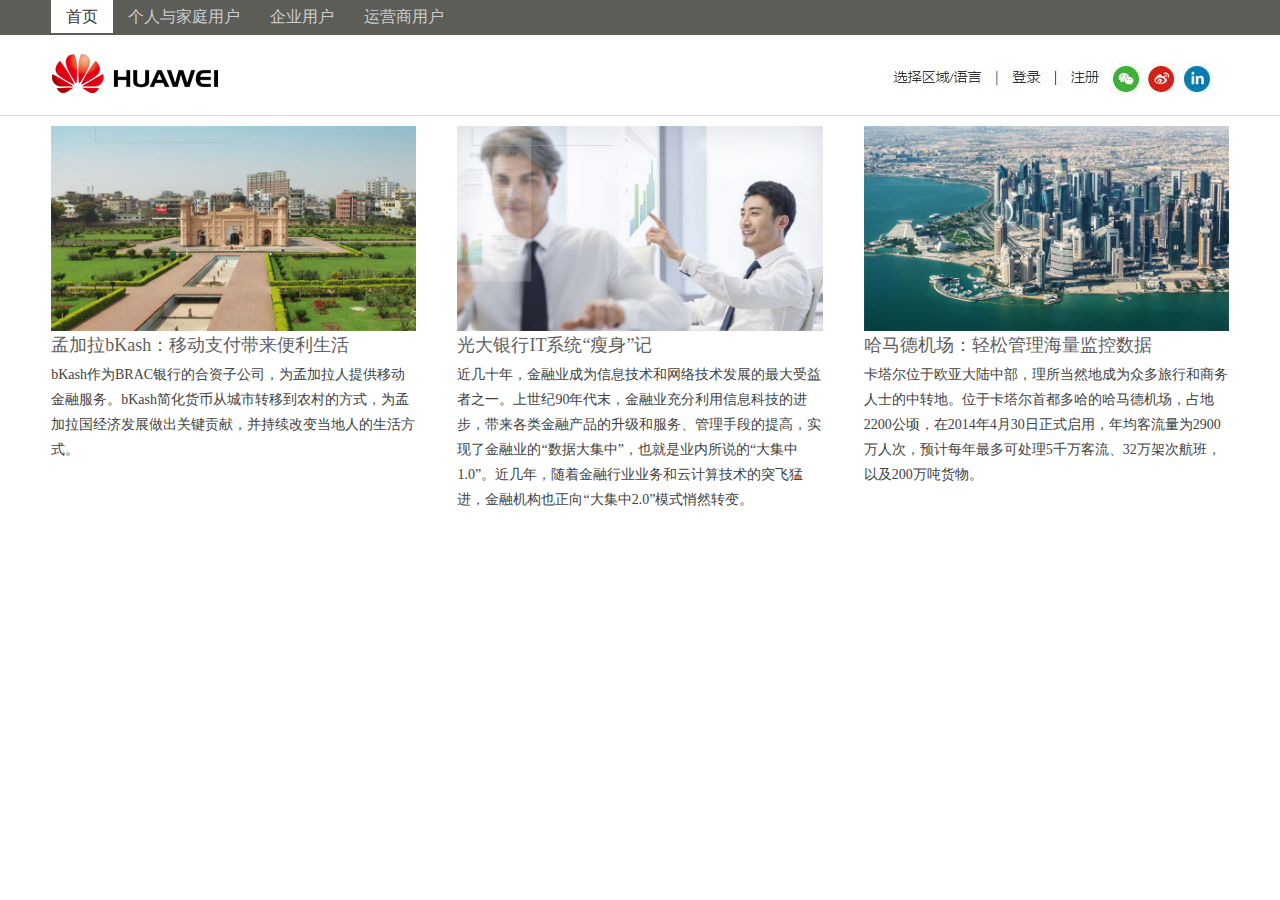
<file: 作业1：华为首页-响应式/index.html>
<!DOCTYPE html>
<html lang="en">
  <head>
    <meta charset="UTF-8" />
    <meta http-equiv="X-UA-Compatible" content="IE=edge" />
    <meta name="viewport" content="width=device-width, initial-scale=1.0" />
    <title>华为首页-响应式</title>
    <link rel="stylesheet" href="./css/index.css" />
    <!-- 响应式 96.1rem 以上 -->
    <link
      rel="stylesheet"
      href="./css/index-961.css"
      media="screen and (min-width:961px) "
    />
    <!-- 响应式 72.1rem 到 96rem -->
    <link
      rel="stylesheet"
      href="./css/index-721-960.css"
      media="screen and (min-width:721px) and (max-width:960px)"
    />
    <!-- 响应式 72rem 以下 -->
    <link
      rel="stylesheet"
      href="./css/index-720.css"
      media="screen and (max-width:720px)"
    />
  </head>
  <body>
    <!-- 头部961以上部分 -->
    <!-- 头部 -->
    <header class="header-961">
      <div>
        <ul>
          <li>
            <a href="##" class="active">首页</a>
          </li>
          <li>
            <a href="##">个人与家庭用户</a>
          </li>
          <li>
            <a href="##">企业用户</a>
          </li>
          <li>
            <a href="##">运营商用户</a>
          </li>
        </ul>
      </div>
    </header>
    <!-- logo部分 -->
    <div class="logo">
      <div class="logoin">
        <div class="logo-left">
          <a href="##">
            <img src="./img/logo.png" alt="" />
          </a>
        </div>
        <div class="logo-right">
          <a href="##">
            <img src="./img/top-lan.jpg" alt="" />
          </a>
        </div>
      </div>
    </div>

    <!-- 头部720以下部分和721到960部分 -->
    <!-- 头部 -->
    <header class="header-960">
      <div class="left">
        <a href="##">
          <img src="./img/logo.png" alt="" />
        </a>
      </div>
      <div class="right">
        <a href="##"> </a>
        <a href="##"> </a>
      </div>
    </header>

    <!-- 主要内容区域 -->
    <main>
      <ul>
        <li>
          <img src="img/huawei01.jpg" />
          <a href="##">孟加拉bKash：移动支付带来便利生活</a>
          <p>
            bKash作为BRAC银行的合资子公司，为孟加拉人提供移动金融服务。bKash简化货币从城市转移到农村的方式，为孟加拉国经济发展做出关键贡献，并持续改变当地人的生活方式。
          </p>
        </li>
        <li>
          <img src="img/huawei02.jpg" />
          <a href="##">光大银行IT系统“瘦身”记</a>
          <p>
            近几十年，金融业成为信息技术和网络技术发展的最大受益者之一。上世纪90年代末，金融业充分利用信息科技的进步，带来各类金融产品的升级和服务、管理手段的提高，实现了金融业的“数据大集中”，也就是业内所说的“大集中1.0”。近几年，随着金融行业业务和云计算技术的突飞猛进，金融机构也正向“大集中2.0”模式悄然转变。
          </p>
        </li>
        <li>
          <img src="img/huawei03.jpg" />
          <a href="##">哈马德机场：轻松管理海量监控数据</a>
          <p>
            卡塔尔位于欧亚大陆中部，理所当然地成为众多旅行和商务人士的中转地。位于卡塔尔首都多哈的哈马德机场，占地2200公顷，在2014年4月30日正式启用，年均客流量为2900万人次，预计每年最多可处理5千万客流、32万架次航班，以及200万吨货物。
          </p>
        </li>
      </ul>
    </main>
  </body>
</html>
</file>
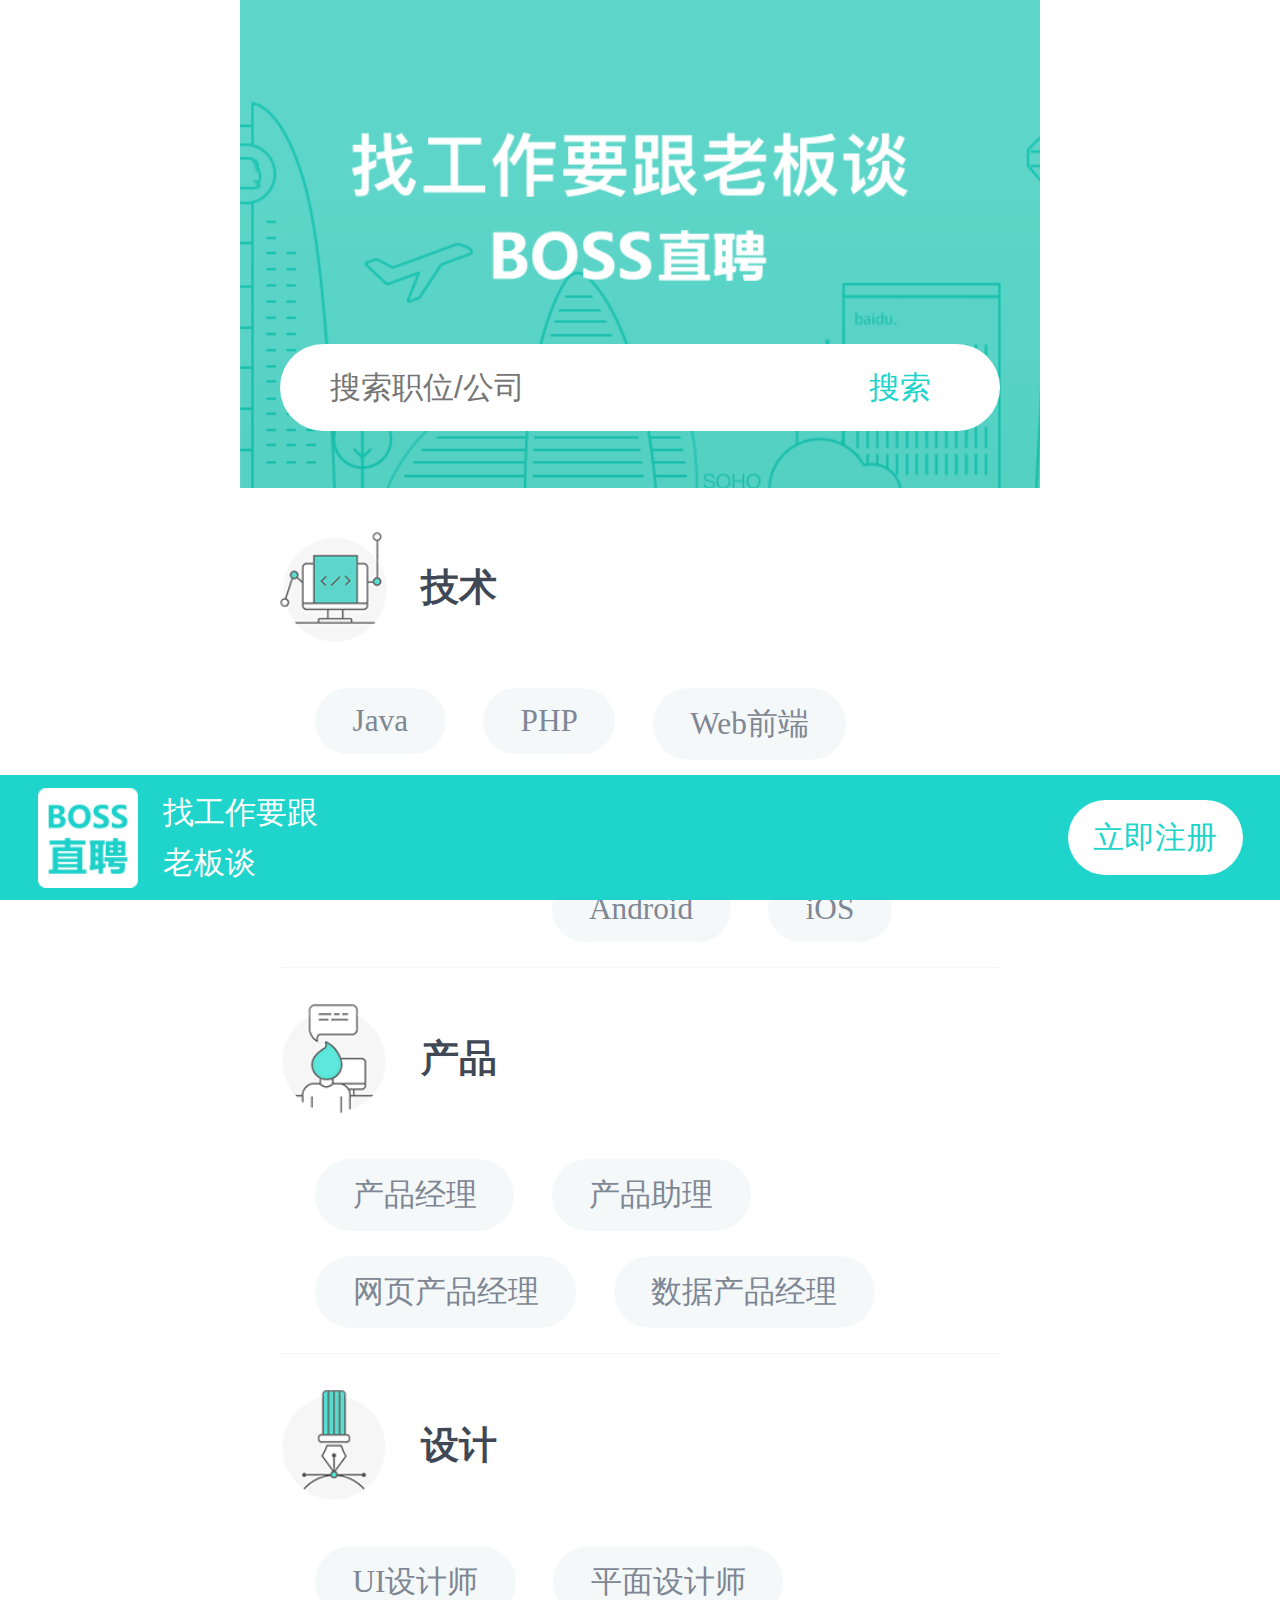
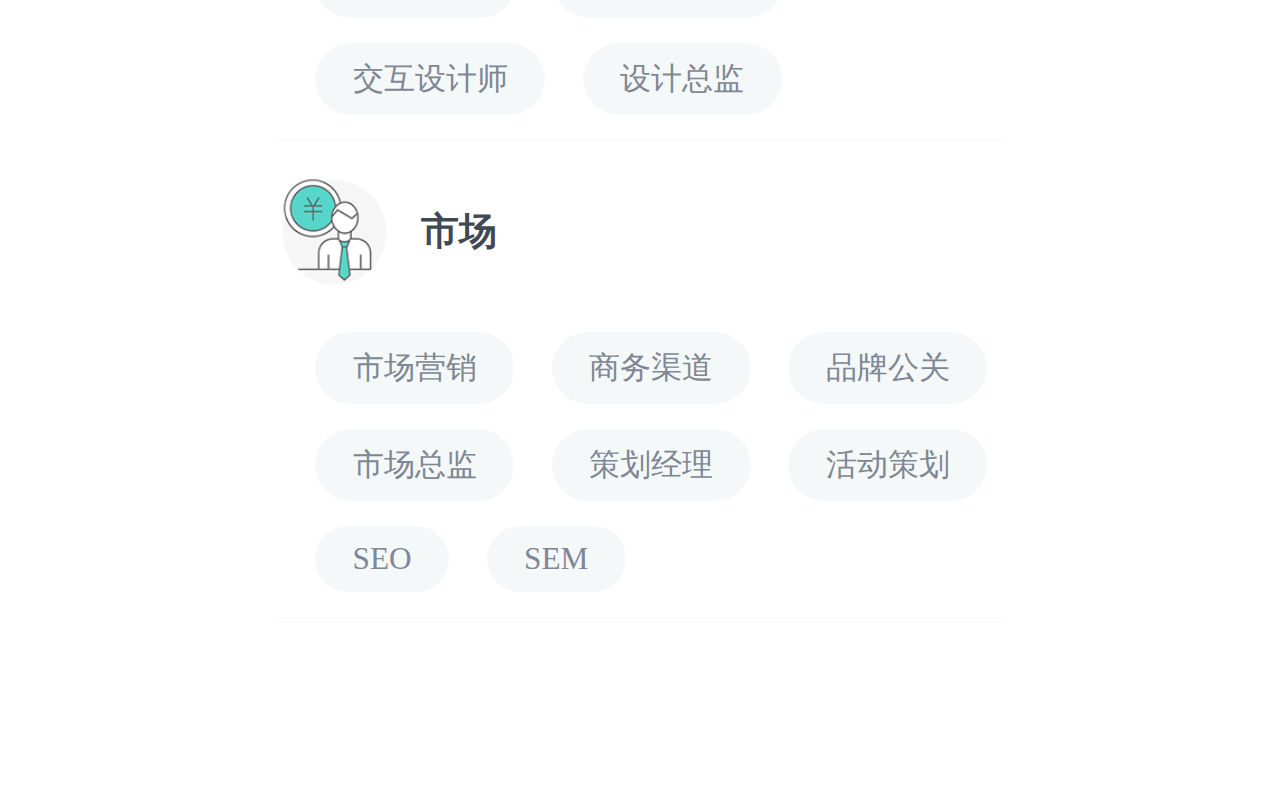
<file: 作业2：boss直聘移动首页-自适应/index.html>
<!DOCTYPE html>
<html lang="en">
  <head>
    <meta charset="UTF-8" />
    <meta http-equiv="X-UA-Compatible" content="IE=edge" />
    <meta name="viewport" content="width=device-width, initial-scale=1.0" />
    <title>boss直聘移动首页-自适应</title>
    <link rel="stylesheet" href="./css/index.css" />
  </head>
  <body>
    <!-- 头部 -->
    <header>
      <a href="##"></a>
      <p>
        <input type="search" placeholder="搜索职位/公司" />
        <a href="##">搜索</a>
      </p>
    </header>

    <!-- 主要内容部分 -->
    <main>
      <div class="main-title">
        <img src="./images/technology.png" />
        <span>技术</span>
      </div>
      <ul>
        <li>
          <a href="##">Java</a>
        </li>
        <li>
          <a href="##">PHP</a>
        </li>
        <li>
          <a href="##">Web前端</a>
        </li>
        <li>
          <a href="##">数据挖掘</a>
        </li>
        <li>
          <a href="##">C++</a>
        </li>
        <li>
          <a href="##">Python</a>
        </li>
        <li>
          <a href="##">Android</a>
        </li>
        <li>
          <a href="##">iOS</a>
        </li>
      </ul>

      <div class="main-title">
        <img src="./images/product.png" />
        <span>产品</span>
      </div>
      <ul>
        <li>
          <a href="##">产品经理</a>
        </li>
        <li>
          <a href="##">产品助理</a>
        </li>
        <li>
          <a href="##">网页产品经理</a>
        </li>
        <li>
          <a href="##">数据产品经理</a>
        </li>
      </ul>

      <div class="main-title">
        <img src="./images/designer.png" />
        <span>设计</span>
      </div>
      <ul>
        <li>
          <a href="##">UI设计师</a>
        </li>
        <li>
          <a href="##">平面设计师</a>
        </li>
        <li>
          <a href="##">交互设计师</a>
        </li>
        <li>
          <a href="##">设计总监</a>
        </li>
      </ul>

      <div class="main-title">
        <img src="./images/market.png" />
        <span>市场</span>
      </div>
      <ul>
        <li>
          <a href="##">市场营销</a>
        </li>
        <li>
          <a href="##">商务渠道</a>
        </li>
        <li>
          <a href="##">品牌公关</a>
        </li>
        <li>
          <a href="##">市场总监</a>
        </li>
        <li>
          <a href="##">策划经理</a>
        </li>
        <li>
          <a href="##">活动策划</a>
        </li>
        <li>
          <a href="##">SEO</a>
        </li>
        <li>
          <a href="##">SEM</a>
        </li>
      </ul>
    </main>

    <!-- 底部 -->
    <footer>
      <a href="##">
        <img src="./images/logo-x.png" />
      </a>
      <a href="##">找工作要跟老板谈</a>
      <a href="##">立即注册</a>
    </footer>

    <script src="./js/index.js"></script>
  </body>
</html>
</file>
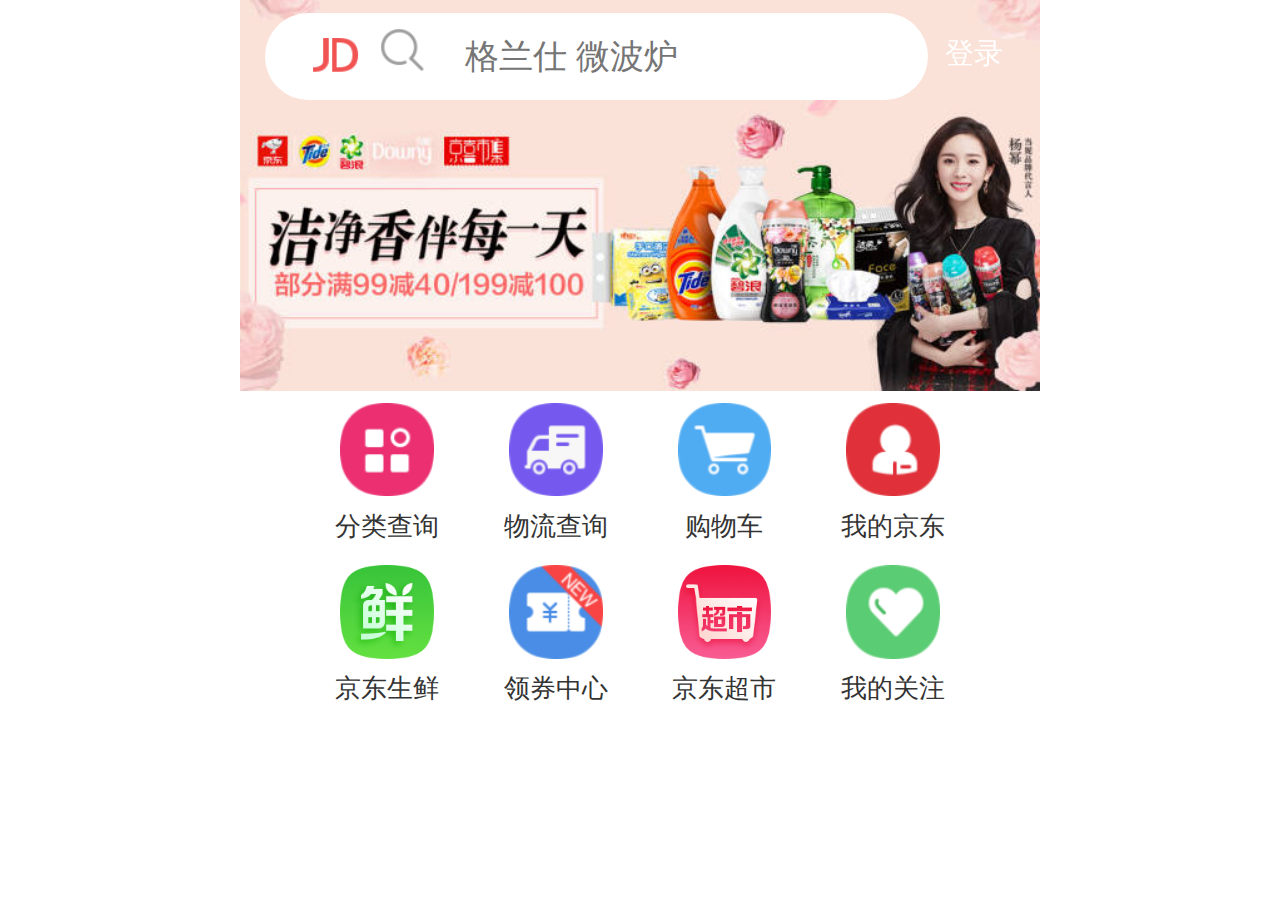
<file: 作业3：jd移动首页-自适应/index.html>
<!DOCTYPE html>
<html lang="en">
  <head>
    <meta charset="UTF-8" />
    <meta http-equiv="X-UA-Compatible" content="IE=edge" />
    <meta name="viewport" content="width=device-width, initial-scale=1.0" />
    <title>jd移动首页-自适应</title>
    <link rel="stylesheet" href="./css/index.css" />
  </head>
  <body>
    <!-- 头部 -->
    <header>
      <div>
        <a href="##"> </a>
        <a href="##"></a>
        <input type="search" placeholder="格兰仕 微波炉" />
      </div>
      <a href="##">登录</a>
    </header>

    <!-- banner部分 -->
    <div class="banner">
      <img src="./images/pic.jpg" alt="" />
    </div>

    <!-- 主要内容部分 -->
    <main>
      <ul>
        <li>
          <a href="##">
            <img src="./images/nav0.png" />
            <p>分类查询</p>
          </a>
        </li>

        <li>
          <a href="##">
            <img src="./images/nav1.png" />
            <p>物流查询</p>
          </a>
        </li>
        <li>
          <a href="##">
            <img src="./images/nav2.png" />
            <p>购物车</p>
          </a>
        </li>
        <li>
          <a href="##">
            <img src="./images/nav3.png" />
            <p>我的京东</p>
          </a>
        </li>
        <li>
          <a href="##">
            <img src="./images/nav4.png" />
            <p>京东生鲜</p>
          </a>
        </li>
        <li>
          <a href="##">
            <img src="./images/nav5.png" />
            <p>领券中心</p>
          </a>
        </li>
        <li>
          <a href="##">
            <img src="./images/nav6.png" />
            <p>京东超市</p>
          </a>
        </li>
        <li>
          <a href="##">
            <img src="./images/nav7.png" />
            <p>我的关注</p>
          </a>
        </li>
      </ul>
    </main>

    <script src="./js/index.js"></script>
  </body>
</html>
</file>
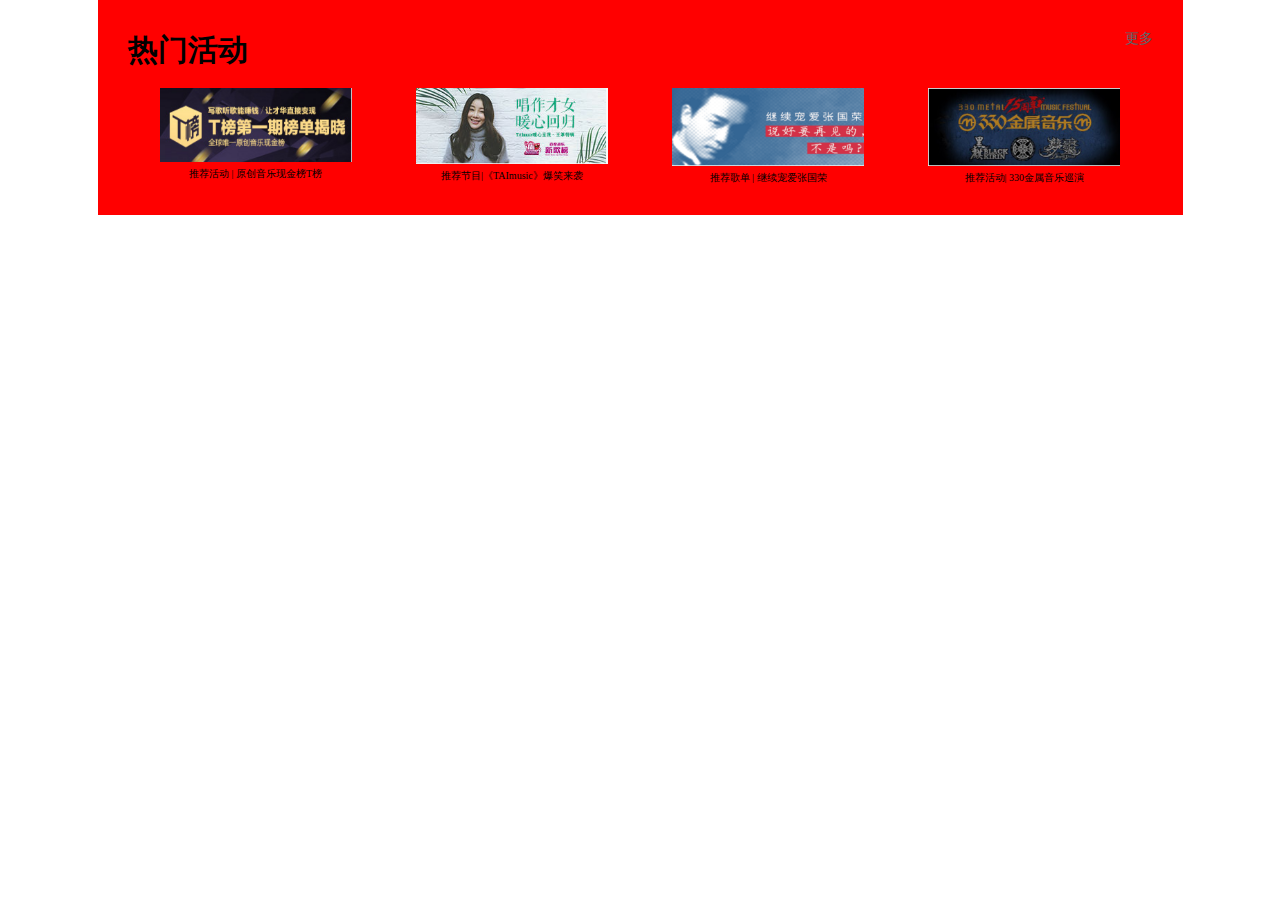
<file: 作业4：响应式热门活动-响应式/index.html>
<!DOCTYPE html>
<html lang="en">
  <head>
    <meta charset="UTF-8" />
    <meta http-equiv="X-UA-Compatible" content="IE=edge" />
    <meta name="viewport" content="width=device-width, initial-scale=1.0" />
    <title>响应式热门活动-响应式</title>
    <!-- 媒体查询 1024以上 -->
    <link rel="stylesheet" href="./css/index.css" />
    <!-- 媒体查询 640到1023 -->
    <link
      rel="stylesheet"
      href="./css/index-640-1023.css"
      media="screen and (min-width:640px) and (max-width:1023px)"
    />
    <!-- 媒体查询 639以下 -->
    <link
      rel="stylesheet"
      href="./css/index-639.css"
      media="screen and (max-width:639px)"
    />
  </head>
  <body>
    <div class="box">
      <div class="box-header">
        <h2>热门活动</h2>
        <a href="##">更多</a>
      </div>
      <ul>
        <li>
          <img src="./image/img1.png" />
          <p>推荐活动 | 原创音乐现金榜T榜</p>
        </li>
        <li>
          <img src="./image/img2.png" />
          <p>推荐节目|《TAImusic》爆笑来袭</p>
        </li>
        <li>
          <img src="./image/img3.png" />
          <p>推荐歌单 | 继续宠爱张国荣</p>
        </li>
        <li>
          <img src="./image/img4.png" />
          <p>推荐活动| 330金属音乐巡演</p>
        </li>
      </ul>
    </div>
  </body>
</html>
</file>
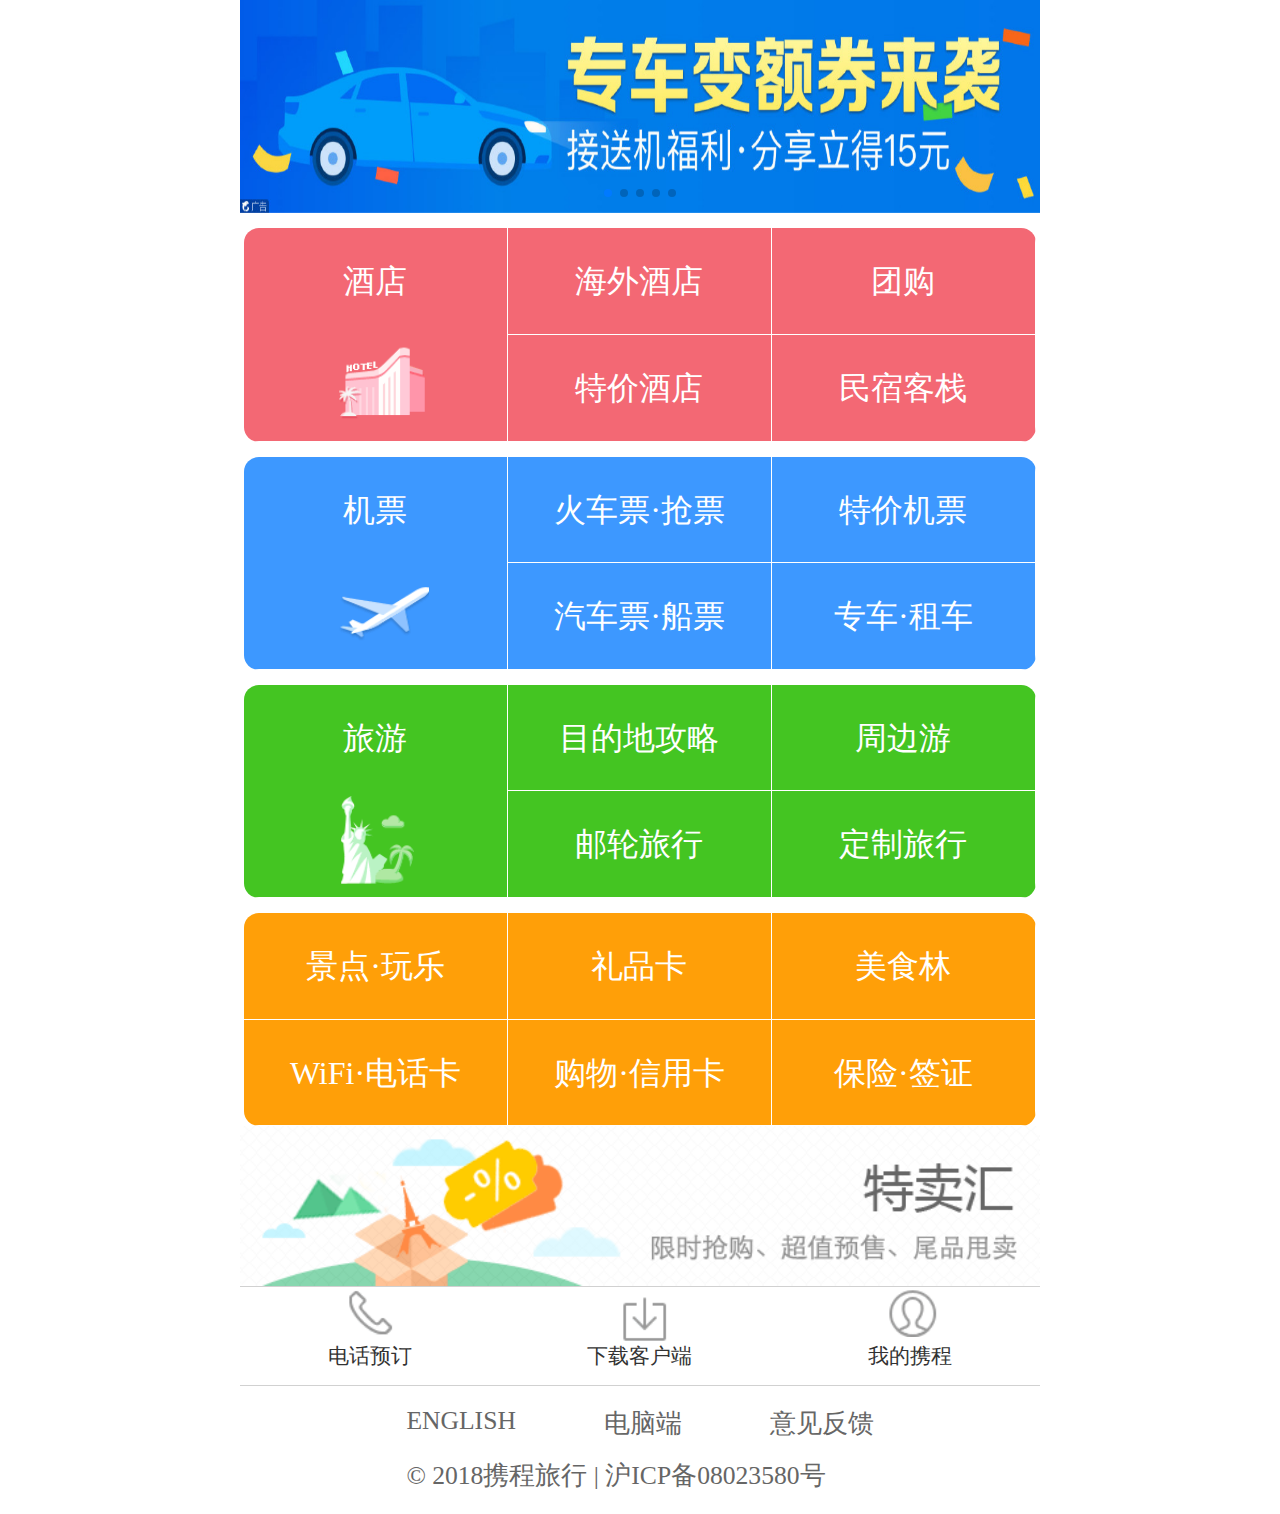
<file: 作业5：携程网-自适应/index.html>
<!DOCTYPE html>
<html lang="en">
  <head>
    <meta charset="UTF-8" />
    <meta http-equiv="X-UA-Compatible" content="IE=edge" />
    <meta
      name="viewport"
      content="width=device-width, initial-scale=1.0, minimum-scale=1.0, maximum-scale=1.0, user-scalable=no"
    />
    <title>携程网-自适应</title>
    <link rel="stylesheet" href="./css/swiper-bundle.min.css" />
    <link rel="stylesheet" href="./css/index.css" />
  </head>

  <body>
    <!-- 轮播图部分 -->
    <div class="swiper">
      <div class="swiper-wrapper">
        <div class="swiper-slide">
          <a href="#"><img src="./images/1.jpg" alt="" /></a>
        </div>
        <div class="swiper-slide">
          <a href="#"><img src="./images/2.jpg" alt="" /></a>
        </div>
        <div class="swiper-slide">
          <a href="#"><img src="./images/3.jpg" alt="" /></a>
        </div>
        <div class="swiper-slide">
          <a href="#"><img src="./images/4.jpg" alt="" /></a>
        </div>
        <div class="swiper-slide">
          <a href="#"><img src="./images/5.jpg" alt="" /></a>
        </div>
      </div>
      <!-- 如果需要分页器 -->
      <div class="swiper-pagination"></div>
    </div>

    <!-- 主要内容部分 -->
    <main>
      <ul>
        <li><a href="#">酒店</a><span></span></li>
        <li><a href="#">海外酒店</a></li>
        <li><a href="#">团购</a></li>
        <li><a href="#">特价酒店</a></li>
        <li><a href="#">民宿客栈</a></li>
      </ul>
      <ul>
        <li><a href="#">机票</a><span></span></li>
        <li><a href="#">火车票·抢票</a></li>
        <li><a href="#">特价机票</a></li>
        <li><a href="#">汽车票·船票</a></li>
        <li><a href="#">专车·租车</a></li>
      </ul>
      <ul>
        <li><a href="#">旅游</a><span></span></li>
        <li><a href="#">目的地攻略</a></li>
        <li><a href="#">周边游</a></li>
        <li><a href="#">邮轮旅行</a></li>
        <li><a href="#">定制旅行</a></li>
      </ul>
      <ul>
        <li><a href="#">景点·玩乐</a><span></span></li>
        <li><a href="#">礼品卡</a></li>
        <li><a href="#">美食林</a></li>
        <li><a href="#">WiFi·电话卡</a></li>
        <li><a href="#">购物·信用卡</a></li>
        <li><a href="#">保险·签证</a></li>
      </ul>
    </main>

    <!-- 图片部分 -->
    <div class="pic">
      <a href="##">
        <img src="images/pic_sale.png" />
      </a>
    </div>

    <!-- 电话部分 -->
    <div class="tel">
      <ul>
        <li>
          <a href="##">
            <span></span>
            <span>电话预订</span>
          </a>
        </li>
        <li>
          <a href="##">
            <span></span>
            <span>下载客户端</span>
          </a>
        </li>
        <li>
          <a href="##">
            <span></span>
            <span>我的携程</span>
          </a>
        </li>
      </ul>
    </div>

    <!-- 底部 -->
    <footer>
      <ul>
        <li>
          <a href="##">ENGLISH</a>
        </li>
        <li>
          <a href="##">电脑端</a>
        </li>
        <li>
          <a href="##">意见反馈</a>
        </li>
      </ul>
      <p>&copy; 2018携程旅行 | 沪ICP备08023580号</p>
    </footer>

    <script src="./js/swiper-bundle.min.js"></script>
    <script src="./js/index.js"></script>
  </body>
</html>
</file>
<file: 作业1：华为首页-响应式/css/index.css>
/* 版心 92% */
* {
  padding: 0;
  margin: 0;
}
html {
  font-size: 10px;
}
body {
  min-width: 330px;
}
a {
  text-decoration: none;
}
li {
  list-style-type: none;
}
/*  头部961以上部分 */
/* 头部 */
.header-961 {
  width: 100%;
  height: 3.5rem;
  background-color: #5d5d58;
}
.header-961 div {
  width: 92%;
  height: 100%;
  margin: 0 auto;
}
.header-961 div ul {
  width: auto;
  height: 100%;
}
.header-961 div ul li {
  width: auto;
  height: 100%;
  float: left;
}
.header-961 div ul li:hover {
  background-color: #333333;
}
.header-961 div ul li a {
  padding: 0.85rem 1.5rem;
  font-size: 1.6rem;
  color: #cccccc;
  line-height: 3.2rem;
}
.active {
  background-color: #ffffff !important;
  color: #333333 !important;
}
/* logo部分 */
.logo {
  width: 100%;
  height: 8rem;
  border-bottom: 1px solid #dddddd;
}
.logo .logoin {
  width: 92%;
  height: 100%;
  margin: 0 auto;
}
.logo .logoin .logo-left,
.logo .logoin .logo-right {
  width: auto;
  height: 100%;
  display: flex;
  align-items: center;
}
.logo .logoin .logo-left {
  float: left;
}
.logo .logoin .logo-right {
  float: right;
}
/*  头部720以下部分和721到960部分 */
.header-960 {
  width: 100%;
  height: 6rem;
  border: 1px solid #dddddd;
  box-sizing: border-box;
  padding: 0rem 2rem;
}
.header-960 .left {
  width: auto;
  height: 6rem;
  float: left;
  display: flex;
  align-items: center;
}
.header-960 .right {
  width: auto;
  height: 6rem;
  float: right;
  display: flex;
  align-items: center;
}
.header-960 .right a {
  width: 6rem;
  height: 100%;
}
.header-960 .right a:nth-of-type(1) {
  background: url("../img/search.png") no-repeat center center;
  background-size: 2.8rem;
}
.header-960 .right a:nth-of-type(2) {
  background: url("../img/menu.png") no-repeat center center;
  background-size: 2.8rem;
}
/* 主要内容区域 */
main {
  width: 92%;
  height: auto;
  margin: 1rem auto;
}
main ul {
  width: 100%;
  height: auto;
  display: flex;
  justify-content: space-between;
}
main ul li {
  width: 31%;
  height: auto;
}
main ul li img {
  width: 100%;
}
main ul li a {
  display: block;
  width: 100%;
  font-size: 1.8rem;
  white-space: nowrap;
  text-overflow: ellipsis;
  overflow: hidden;
  color: #5f5f5f;
}
main ul li a:hover {
  text-decoration: underline;
}
main ul li p {
  margin-top: 0.5rem;
  font-size: 1.4rem;
  color: #424242;
  line-height: 2.5rem;
}
</file>
<file: 作业1：华为首页-响应式/css/index-961.css>
.header-960 {
  display: none;
}
</file>
<file: 作业1：华为首页-响应式/css/index-721-960.css>
.header-961,
.logo {
  display: none;
}
</file>
<file: 作业1：华为首页-响应式/css/index-720.css>
.header-961,
.logo {
  display: none;
}
main ul {
  flex-wrap: wrap;
}
main ul li {
  width: 100%;
  margin-top: 2rem;
}
</file>
<file: 作业2：boss直聘移动首页-自适应/css/index.css>
/* 版心 92% */
* {
  padding: 0;
  margin: 0;
}
html {
  font-size: 10px;
}
body {
  min-width: 250px;
  max-width: 800px;
  margin: 0 auto;
}
a {
  text-decoration: none;
}
li {
  list-style-type: none;
}
/* 头部 */
header {
  width: 64rem;
  height: 39rem;
  background: url("../images/home-bg.png") no-repeat;
  background-size: cover;
  overflow: hidden;
  margin: 0 auto;
}
header > a {
  display: block;
  width: 100%;
  height: 15.5rem;
  text-align: center;
  margin: 10rem 0rem 2rem 0rem;
  background: url("../images/home-search-text.png") no-repeat 5.5rem 0rem;
  background-size: 50rem;
}
header p {
  width: 90%;
  height: 7rem;
  margin: 0 auto;
}
header p input,
header p a {
  float: left;
  height: 100%;
  display: block;
  font-size: 2.5rem;
}
header p input {
  width: 80%;
  border-top-left-radius: 5rem;
  border-bottom-left-radius: 5rem;
  border: none;
  outline: none;
  text-indent: 4rem;
  color: #7e8793;
}
header p a {
  width: 20%;
  border-top-right-radius: 5rem;
  border-bottom-right-radius: 5rem;
  background-color: #ffffff;
  line-height: 7rem;
  text-indent: 1rem;
  color: #1ed4cb;
}
/* 主要内容部分 */
main {
  width: 64rem;
  height: auto;
  box-sizing: border-box;
  padding: 3rem;
  margin: 0 auto;
}
main .main-title {
  width: 100%;
  height: 10rem;
  display: flex;
  align-items: center;
  margin-bottom: 3rem;
}
main .main-title img {
  width: 9rem;
  margin-right: 2.5rem;
}
main .main-title span {
  font-size: 3rem;
  font-weight: 600;
  color: #404855;
}
main ul {
  width: 100%;
  height: auto;
  display: inline-block;
  margin-bottom: 2rem;
  border-bottom: 0.1rem solid #f5f8f9;
}
main ul:last-of-type {
  margin-bottom: 10rem;
}
main ul li {
  width: auto;
  height: auto;
  float: left;
  background-color: #f5f8f9;
  border-radius: 5rem;
  margin-left: 3rem;
  margin-bottom: 2rem;
}
main ul li a {
  display: block;
  padding: 1.2rem 3rem;
  font-size: 2.5rem;
  color: #7e8793;
}
/* 底部 */
footer {
  width: 100%;
  height: 10rem;
  background-color: #1ed4cb;
  position: fixed;
  left: 0rem;
  bottom: 0rem;
  z-index: 1;
  box-sizing: border-box;
  padding: 1rem 3rem;
  margin: 0 auto;
}
footer a {
  display: block;
}
footer a:nth-of-type(1) {
  float: left;
}
footer a:nth-of-type(1) img {
  width: 8rem;
}
footer a:nth-of-type(2) {
  float: left;
  width: 13rem;
  height: auto;
  color: #ffffff;
  font-size: 2.5rem;
  margin-left: 2rem;
  line-height: 4rem;
}
footer a:nth-of-type(3) {
  width: 14rem;
  height: 6rem;
  background-color: #ffffff;
  border-radius: 5rem;
  color: #1ed4cb;
  font-size: 2.5rem;
  text-align: center;
  line-height: 6rem;
  float: right;
  margin-top: 1rem;
}
</file>
<file: 作业3：jd移动首页-自适应/css/index.css>
* {
  padding: 0;
  margin: 0;
}
html {
  font-size: 10px;
}
body {
  min-width: 300px;
  max-width: 800px;
  margin: 0 auto;
}
a {
  text-decoration: none;
}
li {
  list-style-type: none;
}
header {
  width: 60rem;
  height: 7rem;
  position: fixed;
  top: 1rem;
  left: 50%;
  transform: translate(-50%);
  display: flex;
  justify-content: space-between;
}
header div {
  width: 53rem;
  height: 100%;
  background-color: #ffffff;
  border-radius: 4rem;
}
header div a:nth-of-type(1),
header div a:nth-of-type(2) {
  display: block;
  height: 100%;
  width: 4.5rem;
  float: left;
}
header div a:nth-of-type(1) {
  margin: 0 1rem 0 3rem;
  background: url(../images/sprites.png) 0.8rem 2rem;
  background-size: 36rem;
}
header div a:nth-of-type(2) {
  background: url(../images/sprites.png) -10rem -54.5rem;
  background-size: 36rem;
}
header div input {
  width: 30rem;
  height: 100%;
  display: block;
  float: left;
  border: none;
  outline: none;
  font-size: 2.7rem;
  text-indent: 2rem;
}
header a {
  font-size: 2.3rem;
  color: #ffffff;
  text-align: center;
  line-height: 6.5rem;
  margin-right: 1rem;
}
/* banner部分 */
.banner {
  width: 100%;
  height: 31.2rem;
}
.banner img {
  width: 100%;
}
/* 主要内容部分 */
main {
  width: 100%;
  padding: 1rem 5rem;
  box-sizing: border-box;
}
main ul {
  width: 100%;
  height: auto;
  display: flex;
  flex-wrap: wrap;
}
main ul li {
  width: 25%;
  height: 11rem;
  margin-bottom: 2rem;
}
main ul li a {
  width: auto;
  display: flex;
  flex-wrap: wrap;
  flex-direction: column;
  align-items: center;
}
main ul li a img {
  width: 7.5rem;
}
main ul li a p {
  margin-top: 1rem;
  color: #333333;
  font-size: 2.1rem;
}
</file>
<file: 作业4：响应式热门活动-响应式/css/index.css>
* {
  padding: 0;
  margin: 0;
}
html {
  font-size: 10px;
}
li {
  list-style-type: none;
}
a {
  text-decoration: none;
}
.box {
  width: 108.5rem;
  height: auto;
  background-color: #ff0000;
  box-sizing: border-box;
  padding: 3rem;
  margin: 0 auto;
}
.box .box-header {
  width: 100%;
  height: 5.8rem;
  display: flex;
  justify-content: space-between;
}
.box .box-header h2 {
  font-size: 3rem;
}
.box .box-header a {
  color: #5b666b;
  font-size: 1.4rem;
}
.box ul {
  width: 100%;
  height: auto;
  display: flex;
  flex-wrap: wrap;
  justify-content: space-evenly;
}
.box ul li {
  height: auto;
  width: 25%;
  float: left;
  display: flex;
  flex-direction: column;
  align-items: center;
}
.box ul li img {
  width: 75%;
}
.box ul li p {
  margin-top: 0.5rem;
}
</file>
<file: 作业4：响应式热门活动-响应式/css/index-640-1023.css>
.box {
  width: 69rem;
  margin: 0 auto;
  background-color: #ffc0cb;
  border: 1px solid #ff7073;
}
.box ul li {
  width: 50%;
}
</file>
<file: 作业4：响应式热门活动-响应式/css/index-639.css>
.box {
  width: 36.2rem;
  margin: 0 auto;
  background-color: #ffff00;
  border: 1px solid #ff0000;
}
.box ul li {
  width: 100%;
}
</file>
<file: 作业5：携程网-自适应/css/index.css>
* {
  padding: 0;
  margin: 0;
}
html {
  font-size: 10px;
}
body {
  min-width: 370px;
  max-width: 800px;
  margin: 0 auto;
}
a {
  text-decoration: none;
}
li {
  list-style-type: none;
}
/* 轮播图 */
.swiper {
  width: 100%;
  height: 10rem;
}
.swiper .swiper-slide img {
  width: 100%;
  height: 10rem;
}
/* 主要内容部分 */
main {
  width: 99%;
  height: auto;
  margin: 0 auto;
}
main ul {
  width: 100%;
  height: auto;
  border-radius: 0.7rem;
  margin-top: 0.7rem;
  text-align: center;
  overflow: hidden;
}
main ul li {
  width: 33.33%;
  height: 5rem;
  line-height: 5rem;
  float: left;
  box-sizing: border-box;
  border-right: 1px solid #ffffff;
  border-bottom: 1px solid #ffffff;
}
main ul li a {
  color: #ffffff;
  font-size: 1.5rem;
}
main ul li span {
  width: 5rem;
  height: 5rem;
  display: block;
  margin: 0 auto;
  margin-bottom: 1rem;
  background-image: url(../images/sprite.png);
  background-repeat: no-repeat;
  background-size: 10.4rem;
}
main ul:nth-of-type(1) > li {
  background-color: #f36874;
}
main ul:nth-of-type(2) > li {
  background-color: #3d98ff;
}
main ul:nth-of-type(3) > li {
  background-color: #44c522;
}
main ul:nth-of-type(4) > li {
  background-color: #ff9f08;
}
main ul > li:first-of-type {
  height: 10rem;
}
main ul:nth-of-type(4) > li:first-of-type {
  height: 5rem;
}
main ul:nth-of-type(1) > li > span {
  background-position: 0.8rem -12.6rem;
}
main ul:nth-of-type(2) > li > span {
  background-position: 0.8rem -28.8rem;
}
main ul:nth-of-type(3) > li > span {
  background-position: 0.8rem -18rem;
}
/* 图片部分 */
.pic {
  width: 100%;
  height: 7.5rem;
}
.pic img {
  width: 100%;
  height: 100%;
}
/* 电话部分 */
.tel {
  width: 100%;
  height: 4.6rem;
  margin: 0 auto;
}
.tel ul {
  width: 100%;
  height: 100%;
  display: flex;
  justify-content: space-around;
  border-top: 1px solid #d1d1d1;
  border-bottom: 1px solid #d1d1d1;
}
.tel ul li {
  width: auto;
  height: 100%;
}
.tel ul li:nth-of-type(1) > a > span:nth-of-type(1) {
  background: url(../images/sprite.png) no-repeat -6.5rem -19rem;
  background-size: 13rem;
}
.tel ul li:nth-of-type(2) > a > span:nth-of-type(1) {
  background: url(../images/sprite.png) no-repeat -5.8rem -21.2rem;
  background-size: 13rem;
}
.tel ul li:nth-of-type(3) > a > span:nth-of-type(1) {
  background: url(../images/sprite.png) no-repeat -6.5rem -38.6rem;
  background-size: 13rem;
}
.tel ul li a {
  display: block;
  width: 100%;
  height: 100%;
  color: #333333;
}
.tel ul li a span {
  display: block;
}
.tel ul li a span:nth-of-type(1) {
  width: 100%;
  height: 2.5rem;
}
/* 底部 */
footer {
  width: 100%;
  height: auto;
  box-sizing: border-box;
  padding: 1rem 7.8rem;
}
footer ul {
  width: 100%;
  height: auto;
  overflow: hidden;
  display: flex;
  justify-content: space-between;
}
footer ul li a {
  color: #666666;
  font-size: 1.2rem;
}
footer p {
  margin-top: 0.8rem;
  font-size: 1.2rem;
  color: #666666;
}
</file>
